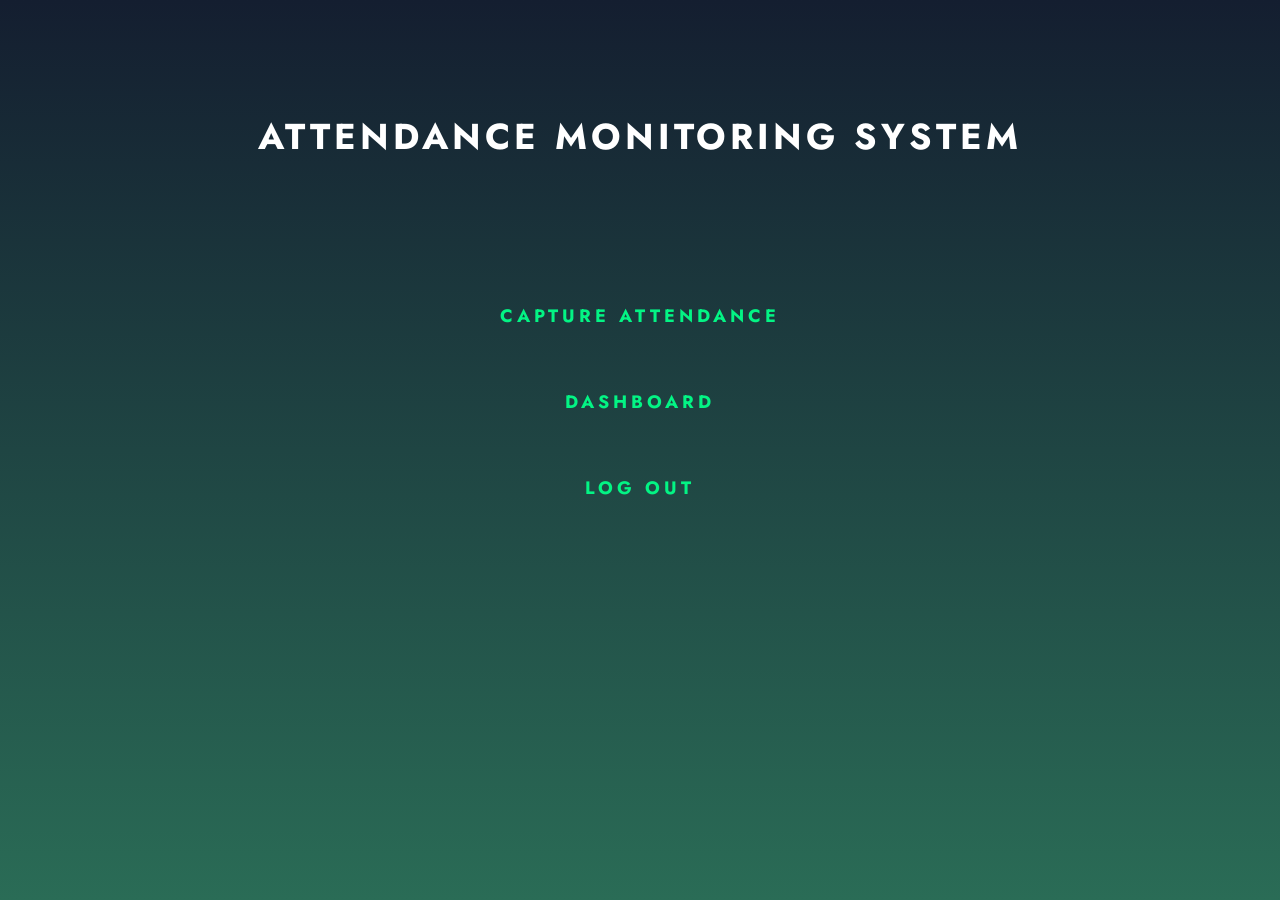
<file: templates/ams_panel/index.html>
<!DOCTYPE html>
<html lang="en">
<head>
  <meta charset="UTF-8">
  <meta name="viewport" content="width=device-width, initial-scale=1.0">
  <title>Attendance Monitoring System</title>
  <link rel="stylesheet" href="https://fonts.googleapis.com/css2?family=Jost:wght@400;700&display=swap">
  <link rel="stylesheet" href="/static/css/ams_panel.css">
</head>
<body>
  <h1>Attendance Monitoring System</h1>
  <div class="buttons-container">
    <a href="/capture_attendance" id="button1" class="styled-btn">
      <span></span><span></span><span></span><span></span>Capture Attendance
    </a>
    <a href="/dashboard" id="button2" class="styled-btn">
      <span></span><span></span><span></span><span></span>Dashboard
    </a>
    <a href="/" id="button3" class="styled-btn">
      <span></span><span></span><span></span><span></span>Log Out
    </a>
  </div>
</body>
</html>
</file>
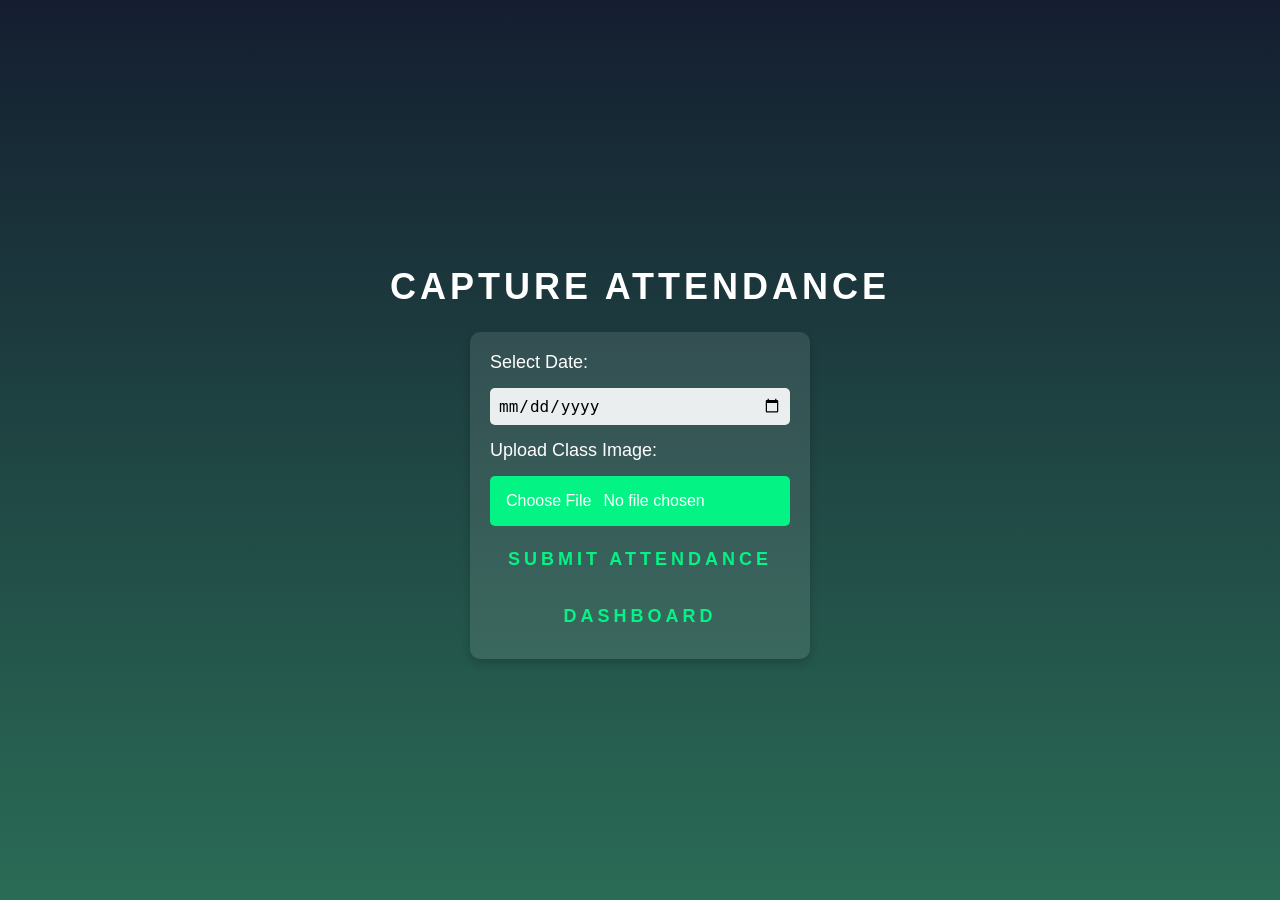
<file: templates/capture_attendance/index.html>
<!DOCTYPE html>
<html lang="en">
<head>
  <meta charset="UTF-8">
  <meta name="viewport" content="width=device-width, initial-scale=1.0">
  <title>Capture Attendance</title>
  <link rel="stylesheet" href="/static/css/capture_attendance.css">
</head>
<body>
  <h1>Capture Attendance</h1>
  <div class="form-container">
    <form action="/process_attendance" method="POST" enctype="multipart/form-data">
      <label for="date">Select Date:</label>
      <input type="date" id="date" name="date" required>

      <label for="classImage">Upload Class Image:</label>
      <input type="file" id="classImage" name="classImage" required>

      <button type="submit" class="styled-btn small-btn">
        <span></span><span></span><span></span><span></span>Submit Attendance
      </button>
    </form>
    <a href="/dashboard" class="styled-btn dashboard-btn">
      <span></span><span></span><span></span><span></span>Dashboard
    </a>
  </div>
</body>
</html>
</file>
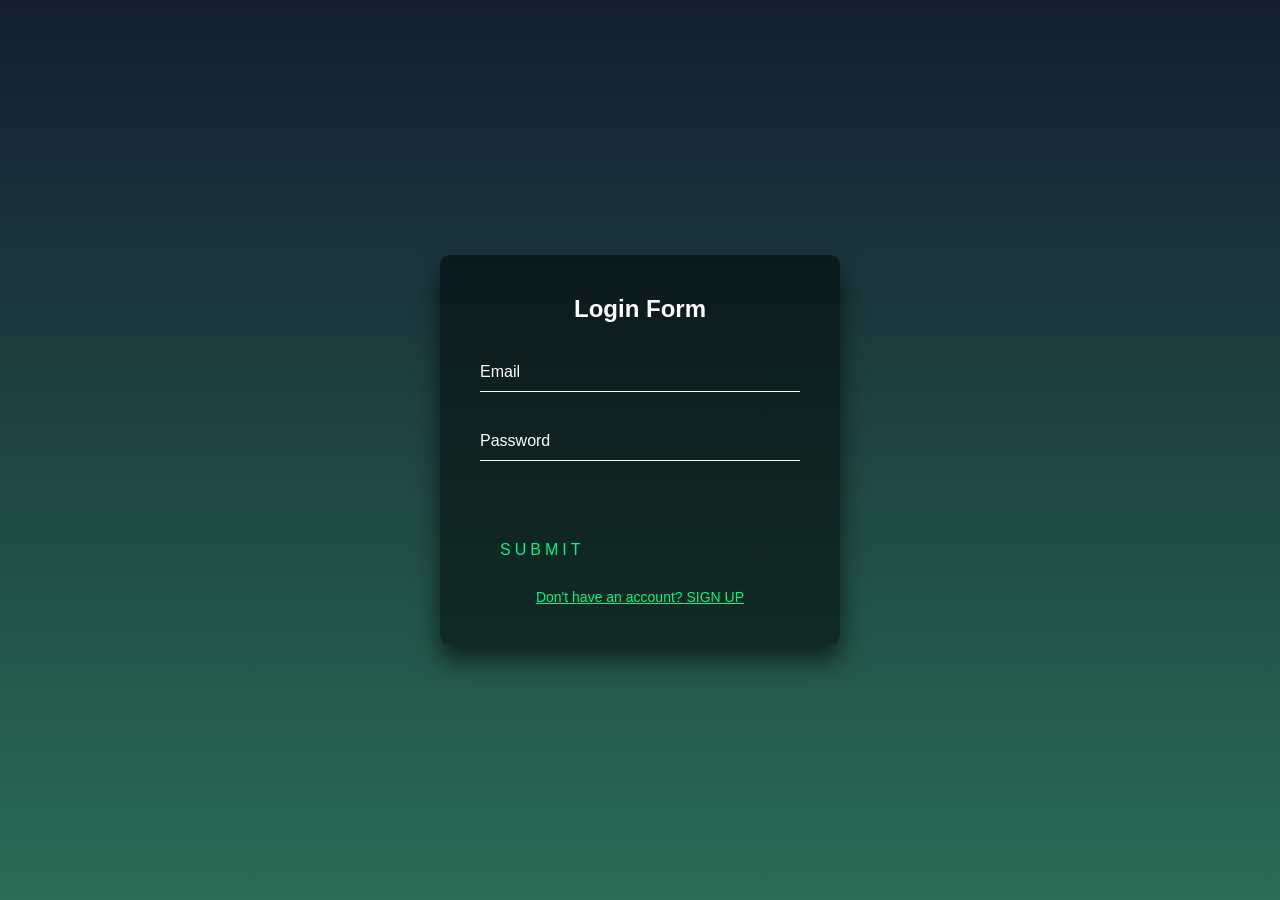
<file: templates/login/index.html>
<!DOCTYPE html>
<html lang="en">

<head>
    <meta charset="UTF-8">
    <meta http-equiv="X-UA-Compatible" content="IE=edge">
    <meta name="viewport" content="width=device-width, initial-scale=1.0">
    <title>Login Form with Light Button</title>
    <link rel="stylesheet" href="/static/css/login.css">
</head>

<body>
    <div class="login-container">
        <h2>Login Form</h2>
        <form id="login-form">
            <div class="input-group">
                <input type="text" id="email" required>
                <label for="email">Email</label>
            </div>
            <div class="input-group">
                <input type="password" id="password" required>
                <label for="password">Password</label>
            </div>
            <button type="submit" class="submit-btn">
                <span></span>
                <span></span>
                <span></span>
                <span></span>Submit
            </button>
            <a href="/signup" class="signup-link">Don't have an account? SIGN UP</a>
        </form>
    </div>
    <script src="/static/js/login.js"></script>
</body>

</html>
</file>
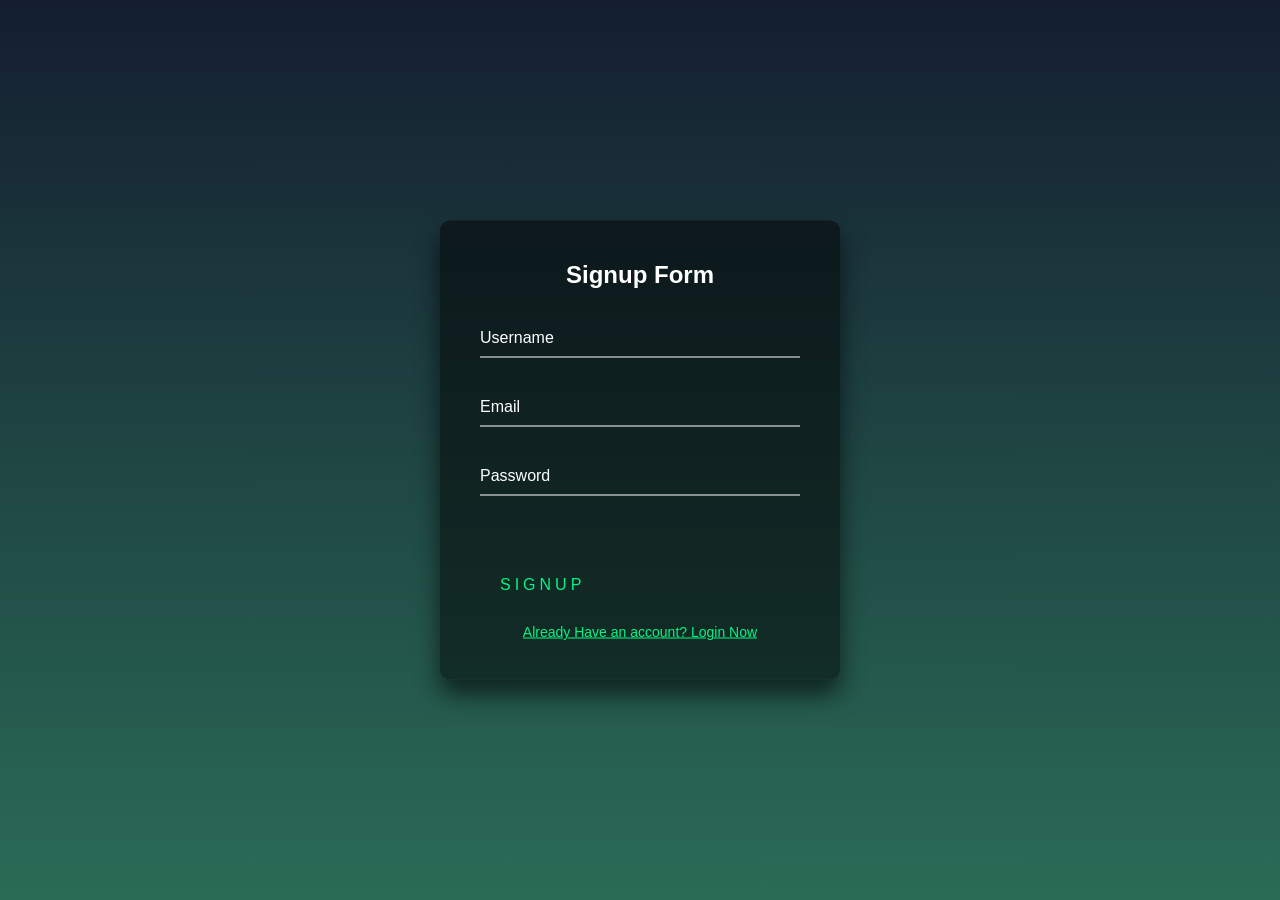
<file: templates/singup/index.html>
<!DOCTYPE html>
<html lang="en">

<head>
    <meta charset="UTF-8">
    <meta http-equiv="X-UA-Compatible" content="IE=edge">
    <meta name="viewport" content="width=device-width, initial-scale=1.0">
    <title>Signup Form with Light Button</title>
<link rel="stylesheet" href="/static/css/signup.css">
</head>

<body>
    <div class="form-container">
        <h2>Signup Form</h2>
        <form action="/signup" method="POST">
            <div class="input-group">
                <input type="text" required name="username">
                <label>Username</label>
            </div>
            <div class="input-group">
                <input type="email" required name="email">
                <label>Email</label>
            </div>
            <div class="input-group">
                <input type="password" required name="password">
                <label>Password</label>
            </div>
            <button href="#" class="submit-btn">
                <span></span>
                <span></span>
                <span></span>
                <span></span>Signup
            </button>
            <a href="/login" class="login-link">Already Have an account? Login Now</a>
        </form>
    </div>
    <script src="/static/js/signup.js"></script>
</body>

</html>
</file>
<file: static/css/ams_panel.css>
html, body {
  height: 100%;
  margin: 0;
  padding: 0;
  font-family: 'Jost', sans-serif;
  background: linear-gradient(#141e30, #2a6c56);
}

h1 {
  margin: 0;
  padding: 20px 0;
  text-align: center;
  color: #fff;
  font-size: 36px;
  font-weight: 700;
  text-transform: uppercase;
  letter-spacing: 4px;
  position: relative;
  top: 10%;
}

.buttons-container {
  display: flex;
  flex-direction: column;
  align-items: center;
  justify-content: center;
  position: relative;
  top: 20%;
}

.styled-btn {
  position: relative;
  display: inline-block;
  padding: 10px 20px;
  color: #03f484;
  font-size: 18px;
  text-decoration: none;
  text-transform: uppercase;
  overflow: hidden;
  transition: 0.5s;
  margin: 20px;
  letter-spacing: 4px;
  border: none;
  background: transparent;
  cursor: pointer;
  text-align: center;
  font-weight: 700;
}

.styled-btn:hover {
  background: #03f484;
  color: #fff;
  border-radius: 5px;
  box-shadow: 0 0 5px #03f484, 0 0 25px #03f484, 0 0 50px #03f484, 0 0 100px #03f484;
}

.styled-btn span {
  position: absolute;
  display: block;
}

.styled-btn span:nth-child(1) {
  top: 0;
  left: -100%;
  width: 100%;
  height: 2px;
  background: linear-gradient(90deg, transparent, #03f484);
  animation: btn-anim1 1s linear infinite;
}

@keyframes btn-anim1 {
  0% {
      left: -100%;
  }
  50%, 100% {
      left: 100%;
  }
}

.styled-btn span:nth-child(2) {
  top: -100%;
  right: 0;
  width: 2px;
  height: 100%;
  background: linear-gradient(180deg, transparent, #03f484);
  animation: btn-anim2 1s linear infinite;
  animation-delay: 0.25s;
}

@keyframes btn-anim2 {
  0% {
      top: -100%;
  }
  50%, 100% {
      top: 100%;
  }
}

.styled-btn span:nth-child(3) {
  bottom: 0;
  right: 100%;
  width: 100%;
  height: 2px;
  background: linear-gradient(270deg, transparent, #03f484);
  animation: btn-anim3 1s linear infinite;
  animation-delay: 0.5s;
}

@keyframes btn-anim3 {
  0% {
      right: -100%;
  }
  50%, 100% {
      right: 100%;
  }
}

.styled-btn span:nth-child(4) {
  bottom: -100%;
  left: 0;
  width: 2px;
  height: 100%;
  background: linear-gradient(360deg, transparent, #03f484);
  animation: btn-anim4 1s linear infinite;
  animation-delay: 0.75s;
}

@keyframes btn-anim4 {
  0% {
      bottom: -100%;
  }
  50%, 100% {
      bottom: 100%;
  }
}
</file>
<file: static/css/capture_attendance.css>
html, body {
  height: 100%;
  margin: 0;
  padding: 0;
  font-family: 'Jost', sans-serif;
  background: linear-gradient(#141e30, #2a6c56);
  display: flex;
  justify-content: center;
  align-items: center;
  flex-direction: column;
}

h1 {
  text-align: center;
  color: #fff;
  font-size: 36px;
  font-weight: 700;
  text-transform: uppercase;
  letter-spacing: 4px;
}

.form-container {
  width: 300px;
  padding: 20px;
  background-color: rgba(255, 255, 255, 0.1);
  border-radius: 10px;
  box-shadow: 0 4px 8px rgba(0, 0, 0, 0.2);
  text-align: center;
}

form {
  display: flex;
  flex-direction: column;
  gap: 15px;
}

label {
  font-size: 18px;
  color: #fff;
  text-align: left;
}

input[type="text"], input[type="date"], input[type="file"] {
  padding: 8px;  /* Reduced padding */
  font-size: 16px;
  border-radius: 5px;
  border: none;
  outline: none;
}

input[type="text"], input[type="date"] {
  background-color: rgba(255, 255, 255, 0.9);
}

input[type="file"] {
  background-color: #03f484;
  color: white;
  cursor: pointer;
  padding: 8px;  /* Reduced height */
  border: none;
  font-size: 16px;
}

input[type="file"]::-webkit-file-upload-button {
  background-color: #03f484;
  border: none;
  padding: 8px;  /* Reduced height */
  color: white;
  cursor: pointer;
  transition: background-color 0.3s;
}

input[type="file"]::-webkit-file-upload-button:hover {
  background-color: #02d471;
}

/* Reduced height for the submit button */
.styled-btn.small-btn {
  padding: 8px 5px;  /* Smaller height */
}

.styled-btn {
  position: relative;
  display: inline-block;
  padding: 10px 20px;
  color: #03f484;
  font-size: 18px;
  text-decoration: none;
  text-transform: uppercase;
  overflow: hidden;
  transition: 0.5s;
  letter-spacing: 4px;
  border: none;
  background: transparent;
  cursor: pointer;
  text-align: center;
  font-weight: 700;
}

.styled-btn:hover {
  background: #03f484;
  color: #fff;
  border-radius: 5px;
  box-shadow: 0 0 5px #03f484, 0 0 25px #03f484, 0 0 50px #03f484, 0 0 100px #03f484;
}

.styled-btn span {
  position: absolute;
  display: block;
}

.styled-btn span:nth-child(1),
.styled-btn span:nth-child(2),
.styled-btn span:nth-child(3),
.styled-btn span:nth-child(4) {
  animation-duration: 1s;
  animation-timing-function: linear;
  animation-iteration-count: infinite;
}

.styled-btn span:nth-child(1) {
  top: 0;
  left: -100%;
  width: 100%;
  height: 2px;
  background: linear-gradient(90deg, transparent, #03f484);
  animation-name: btn-anim1;
}

@keyframes btn-anim1 {
  0% { left: -100%; }
  50%, 100% { left: 100%; }
}

.styled-btn span:nth-child(2) {
  top: -100%;
  right: 0;
  width: 2px;
  height: 100%;
  background: linear-gradient(180deg, transparent, #03f484);
  animation-name: btn-anim2;
  animation-delay: 0.25s;
}

@keyframes btn-anim2 {
  0% { top: -100%; }
  50%, 100% { top: 100%; }
}

.styled-btn span:nth-child(3) {
  bottom: 0;
  right: 100%;
  width: 100%;
  height: 2px;
  background: linear-gradient(270deg, transparent, #03f484);
  animation-name: btn-anim3;
  animation-delay: 0.5s;
}

@keyframes btn-anim3 {
  0% { right: -100%; }
  50%, 100% { right: 100%; }
}

.styled-btn span:nth-child(4) {
  bottom: -100%;
  left: 0;
  width: 2px;
  height: 100%;
  background: linear-gradient(360deg, transparent, #03f484);
  animation-name: btn-anim4;
  animation-delay: 0.75s;
}

@keyframes btn-anim4 {
  0% { bottom: -100%; }
  50%, 100% { bottom: 100%; }
}

/* Dashboard button */
.styled-btn.dashboard-btn {
  margin-top: 20px;
  padding: 8px 13px;  /* Same smaller height */
}
</file>
<file: static/css/login.css>
html {
    height: 100%;
}

body {
    margin: 0;
    padding: 0;
    font-family: sans-serif;
    background: linear-gradient(#141e30, #2a6c56);
}

.login-container {
    position: absolute;
    top: 50%;
    left: 50%;
    width: 400px;
    padding: 40px;
    transform: translate(-50%, -50%);
    background: rgba(0, 0, 0, 0.5);
    box-sizing: border-box;
    box-shadow: 0 15px 25px rgba(0, 0, 0, 0.6);
    border-radius: 10px;
}

.login-container h2 {
    margin: 0 0 30px;
    padding: 0;
    color: #fff;
    text-align: center;
}

.input-group {
    position: relative;
    margin-bottom: 30px;
}

.input-group input {
    width: 100%;
    padding: 10px 0;
    font-size: 16px;
    color: #fff;
    background: transparent;
    outline: none;
    border: none;
    border-bottom: 1px solid #fff;
    box-sizing: border-box;
}

.input-group label {
    position: absolute;
    top: 0;
    left: 0;
    padding: 10px 0;
    font-size: 16px;
    color: #fff;
    pointer-events: none;
    transition: 0.5s;
}

.input-group input:focus~label,
.input-group input:valid~label {
    top: -20px;
    left: 0;
    color: #03f484;
    font-size: 12px;
}

.submit-btn, .signup-btn {
    position: relative;
    display: inline-block;
    padding: 10px 20px;
    color: #03f484;
    font-size: 16px;
    text-decoration: none;
    text-transform: uppercase;
    overflow: hidden;
    transition: 0.5s;
    margin-top: 40px;
    letter-spacing: 4px;
    border: none;
    background: transparent;
    cursor: pointer;
    text-align: center;
}

.submit-btn:hover, .signup-btn:hover {
    background: #03f484;
    color: #fff;
    border-radius: 5px;
    box-shadow: 0 0 5px #03f484, 0 0 25px #03f484, 0 0 50px #03f484, 0 0 100px #03f484;
}

.submit-btn span, .signup-btn span {
    position: absolute;
    display: block;
}

.submit-btn span:nth-child(1),
.signup-btn span:nth-child(1) {
    top: 0;
    left: -100%;
    width: 100%;
    height: 2px;
    background: linear-gradient(90deg, transparent, #03f484);
    animation: btn-anim1 1s linear infinite;
}

@keyframes btn-anim1 {
    0% {
        left: -100%;
    }

    50%,
    100% {
        left: 100%;
    }
}

.submit-btn span:nth-child(2),
.signup-btn span:nth-child(2) {
    top: -100%;
    right: 0;
    width: 2px;
    height: 100%;
    background: linear-gradient(180deg, transparent, #03f484);
    animation: btn-anim2 1s linear infinite;
    animation-delay: 0.25s;
}

@keyframes btn-anim2 {
    0% {
        top: -100%;
    }

    50%,
    100% {
        top: 100%;
    }
}

.submit-btn span:nth-child(3),
.signup-btn span:nth-child(3) {
    bottom: 0;
    right: 100%;
    width: 100%;
    height: 2px;
    background: linear-gradient(270deg, transparent, #03f484);
    animation: btn-anim3 1s linear infinite;
    animation-delay: 0.5s;
}

@keyframes btn-anim3 {
    0% {
        right: -100%;
    }

    50%,
    100% {
        right: 100%;
    }
}

.submit-btn span:nth-child(4),
.signup-btn span:nth-child(4) {
    bottom: -100%;
    left: 0;
    width: 2px;
    height: 100%;
    background: linear-gradient(360deg, transparent, #03f484);
    animation: btn-anim4 1s linear infinite;
    animation-delay: 0.75s;
}

@keyframes btn-anim4 {
    0% {
        bottom: -100%;
    }

    50%,
    100% {
        bottom: 100%;
    }
}

.signup-link {
    color: #03f484;
    font-size: 14px;
    display: block;
    text-align: center;
    margin-top: 20px;
}
</file>
<file: static/css/signup.css>
html {
    height: 100%;
}

body {
    margin: 0;
    padding: 0;
    font-family: sans-serif;
    background: linear-gradient(#141e30, #2a6c56);
}

.form-container {
    position: absolute;
    top: 50%;
    left: 50%;
    width: 400px;
    padding: 40px;
    transform: translate(-50%, -50%);
    background: rgba(0, 0, 0, 0.5);
    box-sizing: border-box;
    box-shadow: 0 15px 25px rgba(0, 0, 0, 0.6);
    border-radius: 10px;
}

.form-container h2 {
    margin: 0 0 30px;
    padding: 0;
    color: #fff;
    text-align: center;
}

.input-group {
    position: relative;
    margin-bottom: 30px;
}

.input-group input {
    width: 100%;
    padding: 10px 0;
    font-size: 16px;
    color: #fff;
    background: transparent;
    outline: none;
    border: none;
    border-bottom: 1px solid #fff;
    box-sizing: border-box;
}

.input-group label {
    position: absolute;
    top: 0;
    left: 0;
    padding: 10px 0;
    font-size: 16px;
    color: #fff;
    pointer-events: none;
    transition: 0.5s;
}

.input-group input:focus~label,
.input-group input:valid~label {
    top: -20px;
    left: 0;
    color: #03f484;
    font-size: 12px;
}

.submit-btn, .signup-btn {
    position: relative;
    display: inline-block;
    padding: 10px 20px;
    color: #03f484;
    font-size: 16px;
    text-decoration: none;
    text-transform: uppercase;
    overflow: hidden;
    transition: 0.5s;
    margin-top: 40px;
    letter-spacing: 4px;
    border: none;
    background: transparent;
    cursor: pointer;
    text-align: center;
}

.submit-btn:hover, .signup-btn:hover {
    background: #03f484;
    color: #fff;
    border-radius: 5px;
    box-shadow: 0 0 5px #03f484, 0 0 25px #03f484, 0 0 50px #03f484, 0 0 100px #03f484;
}

.submit-btn span, .signup-btn span {
    position: absolute;
    display: block;
}

.submit-btn span:nth-child(1),
.signup-btn span:nth-child(1) {
    top: 0;
    left: -100%;
    width: 100%;
    height: 2px;
    background: linear-gradient(90deg, transparent, #03f484);
    animation: btn-anim1 1s linear infinite;
}

@keyframes btn-anim1 {
    0% {
        left: -100%;
    }

    50%,
    100% {
        left: 100%;
    }
}

.submit-btn span:nth-child(2),
.signup-btn span:nth-child(2) {
    top: -100%;
    right: 0;
    width: 2px;
    height: 100%;
    background: linear-gradient(180deg, transparent, #03f484);
    animation: btn-anim2 1s linear infinite;
    animation-delay: 0.25s;
}

@keyframes btn-anim2 {
    0% {
        top: -100%;
    }

    50%,
    100% {
        top: 100%;
    }
}

.submit-btn span:nth-child(3),
.signup-btn span:nth-child(3) {
    bottom: 0;
    right: 100%;
    width: 100%;
    height: 2px;
    background: linear-gradient(270deg, transparent, #03f484);
    animation: btn-anim3 1s linear infinite;
    animation-delay: 0.5s;
}

@keyframes btn-anim3 {
    0% {
        right: -100%;
    }

    50%,
    100% {
        right: 100%;
    }
}

.submit-btn span:nth-child(4),
.signup-btn span:nth-child(4) {
    bottom: -100%;
    left: 0;
    width: 2px;
    height: 100%;
    background: linear-gradient(360deg, transparent, #03f484);
    animation: btn-anim4 1s linear infinite;
    animation-delay: 0.75s;
}

@keyframes btn-anim4 {
    0% {
        bottom: -100%;
    }

    50%,
    100% {
        bottom: 100%;
    }
}

.login-link {
    color: #03f484;
    font-size: 14px;
    display: block;
    text-align: center;
    margin-top: 20px;
}
</file>
